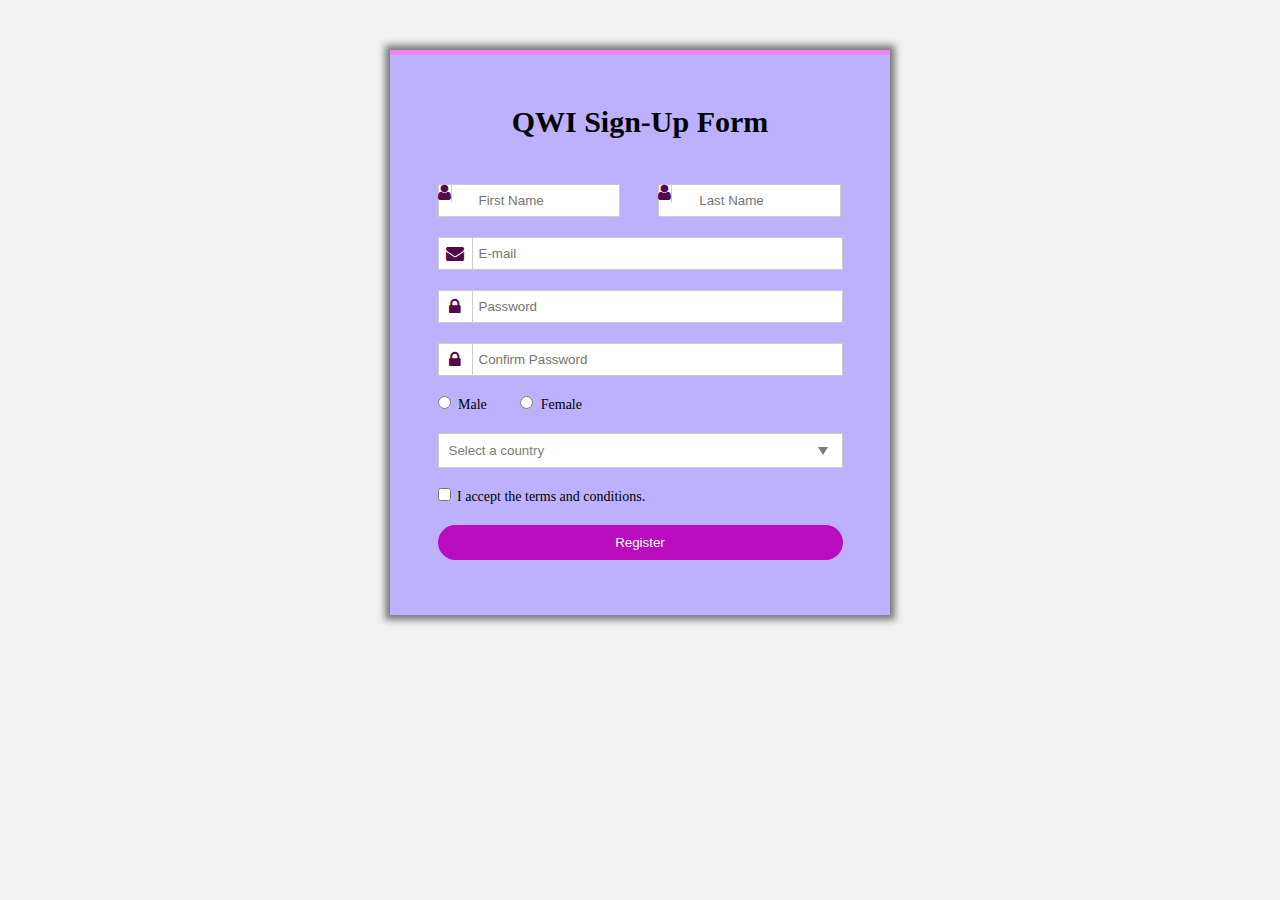
<file: A form/index.html>
<!DOCTYPE html>
<html lang="en">
<head>
    <meta charset="UTF-8">
    <meta http-equiv="X-UA-Compatible" content="IE=edge">
    <meta name="viewport" content="width=device-width, initial-scale=1.0">
    <title>Quickway Infosystems</title>
<link rel="stylesheet" type="text/css" href="index.css">
<link rel="stylesheet" href="https://cdnjs.cloudflare.com/ajax/libs/font-awesome/4.7.0/css/font-awesome.min.css">
</head>
<body>
    <div class="container">
        <h2>QWI Sign-Up Form</h2>
        <div class="form-container">
            <form>
                <div class="input-name">
                    <i class="fa fa-user"></i>
                    <input type="text" placeholder="First Name" class="name">
                    <span>
                        <i class="fa fa-user"></i>
                        <input type="text" placeholder="Last Name" class="name">
                    </span>
                </div>

                <div class="input-name">
                    <i class="fa fa-envelope email"></i>
                    <input type="email" placeholder="E-mail" class="text-name">
                </div>

                <div class="input-name">
                    <i class="fa fa-lock lock"></i>
                    <input type="password" placeholder="Password" class="text-name">
                </div>

                <div class="input-name">
                    <i class="fa fa-lock lock"></i>
                    <input type="password" placeholder="Confirm Password" class="text-name">
                </div>

                <div class="input-name">
                    <input type="radio" class="radio-button" name="r1">
                    <label style="margin-right: 30px;">Male</label>

                    <input type="radio" class="radio-button" name="r1">
                    <label>Female</label>
                </div>

                <div class="input-name">
                   <select class="country">
                    <option>Select a country</option>
                    <option>India</option>
                    <option>USA</option>
                    <option>England</option>
                    <option>New Zealand</option>
                   </select> 
                    <div class="arrow"></div>
                </div>

                <div class="input-name">
                    <input type="checkbox" class="check-button">
                    <label for="check-button" class="check">I accept the terms and conditions.</label>
                </div>

                <div class="input-name">
                    <input type="submit" class="button" value="Register">
                    
                </div>

            </form>
        </div>
    </div>
</body>
</html>
</file>
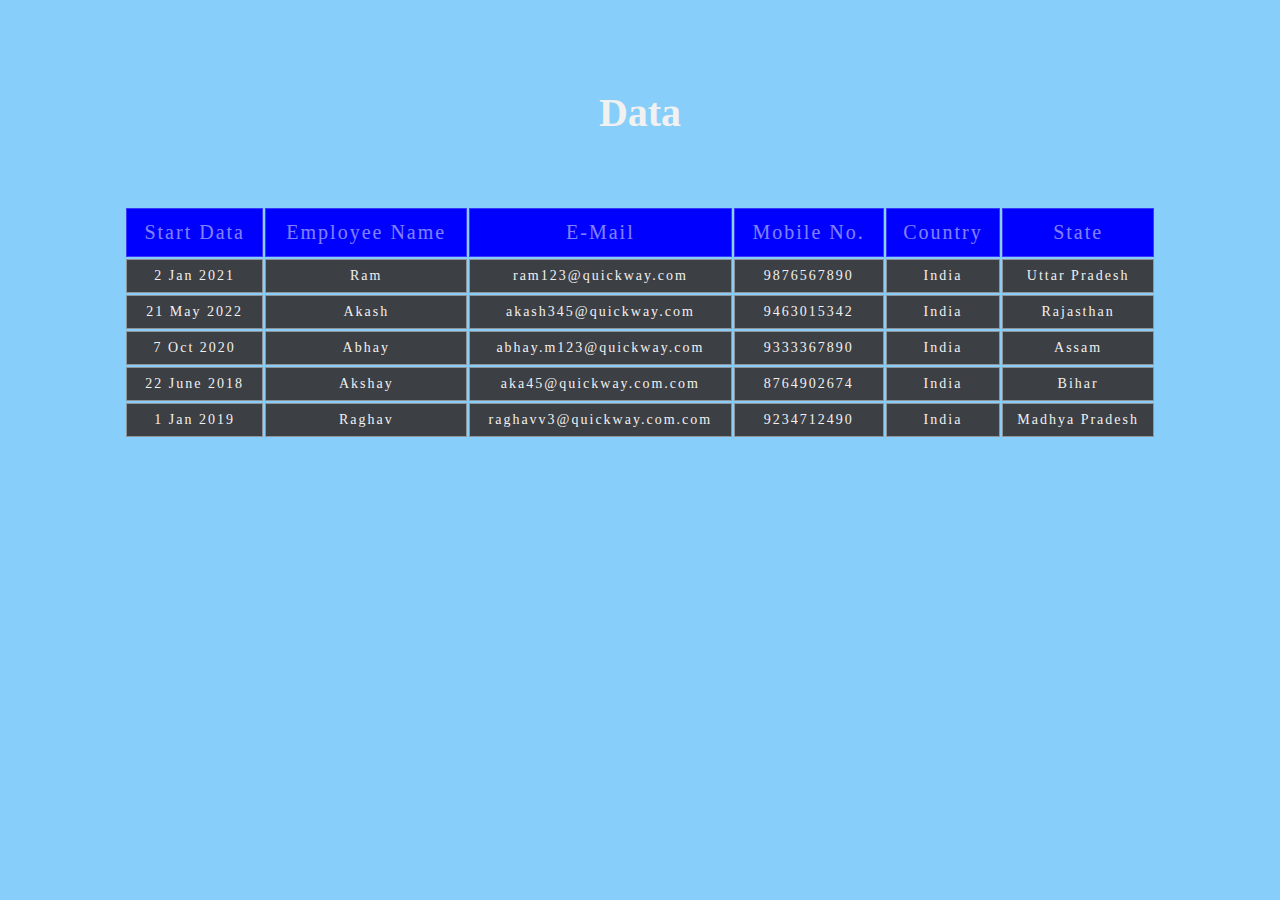
<file: A TABLE/index.html>
<!DOCTYPE html>
<html lang="en">
<head>
    <meta charset="UTF-8">
    <meta http-equiv="X-UA-Compatible" content="IE=edge">
    <meta name="viewport" content="width=device-width, initial-scale=1.0">
    <title>QWI Table</title>
    <style type="text/css">
        * {
            margin: 0;
            padding: 0;
            box-sizing: border-box;
        }

        body {
            background-color: lightskyblue;
            font-family: 'Trebuchet MS';
            padding: 50px;
        }

        .table-container {
            padding: 2% 5%;
            margin: 15px;
        }

        .heading {
            font-size: 40px;
            text-align: center;
            color: #f1f1f1;
            margin-bottom: 70px;
        }

        .table {
            width: 100%;
        }

        .table thead {
            background-color: blue;
        }

        .table thead tr th {
            font-size: 20px;
            font-weight: 200;
            letter-spacing: 2px;
            color: #ffffff;
            opacity: 0.5;
            padding: 12px;
            vertical-align: top;
            border: 1px solid #dee2e685;
        }

        .table tbody tr td {
            font-size: 14px;
            letter-spacing: 2px;
            font-weight: normal;
            color: #f1f1f1;
            background-color: #3c3f44;
            padding: 8px;
            text-align: center;
            border: 1px solid #dee2e685;
        }
    </style>
</head>
<body>
    <div class="table-container">
        <h1 class="heading">Data</h1>
        <table class="table">
            <thead>
                <tr>
                    <th>Start Data</th>
                    <th>Employee Name</th>
                    <th>E-Mail</th>
                    <th>Mobile No.</th>
                    <th>Country</th>
                    <th>State</th>
                </tr>
            </thead>
            <tbody>
                <tr>
                    <td data-label="Start Date">2 Jan 2021</td>
                    <td data-label="Employee Name">Ram</td>
                    <td data-label="E-Mail">ram123@quickway.com</td>
                    <td data-label="Mobile no.">9876567890</td>
                    <td data-label="Country">India</td>
                    <td data-label="State">Uttar Pradesh</td>
                </tr>

                <tr>
                    <td data-label="Start Date">21 May 2022</td>
                    <td data-label="Employee Name">Akash</td>
                    <td data-label="E-Mail">akash345@quickway.com</td>
                    <td data-label="Mobile no.">9463015342</td>
                    <td data-label="Country">India</td>
                    <td data-label="State">Rajasthan</td>
                </tr>

                <tr>
                    <td data-label="Start Date">7 Oct 2020</td>
                    <td data-label="Employee Name">Abhay</td>
                    <td data-label="E-Mail">abhay.m123@quickway.com</td>
                    <td data-label="Mobile no.">9333367890</td>
                    <td data-label="Country">India</td>
                    <td data-label="State">Assam</td>
                </tr>

                <tr>
                    <td data-label="Start Date">22 June 2018</td>
                    <td data-label="Employee Name">Akshay</td>
                    <td data-label="E-Mail">aka45@quickway.com.com</td>
                    <td data-label="Mobile no.">8764902674</td>
                    <td data-label="Country">India</td>
                    <td data-label="State">Bihar</td>
                </tr>

                <tr>
                    <td data-label="Start Date">1 Jan 2019</td>
                    <td data-label="Employee Name">Raghav</td>
                    <td data-label="E-Mail">raghavv3@quickway.com.com</td>
                    <td data-label="Mobile no.">9234712490</td>
                    <td data-label="Country">India</td>
                    <td data-label="State">Madhya Pradesh</td>
                </tr>
            </tbody>
        </table>
    </div>
</body>
</html>
</file>
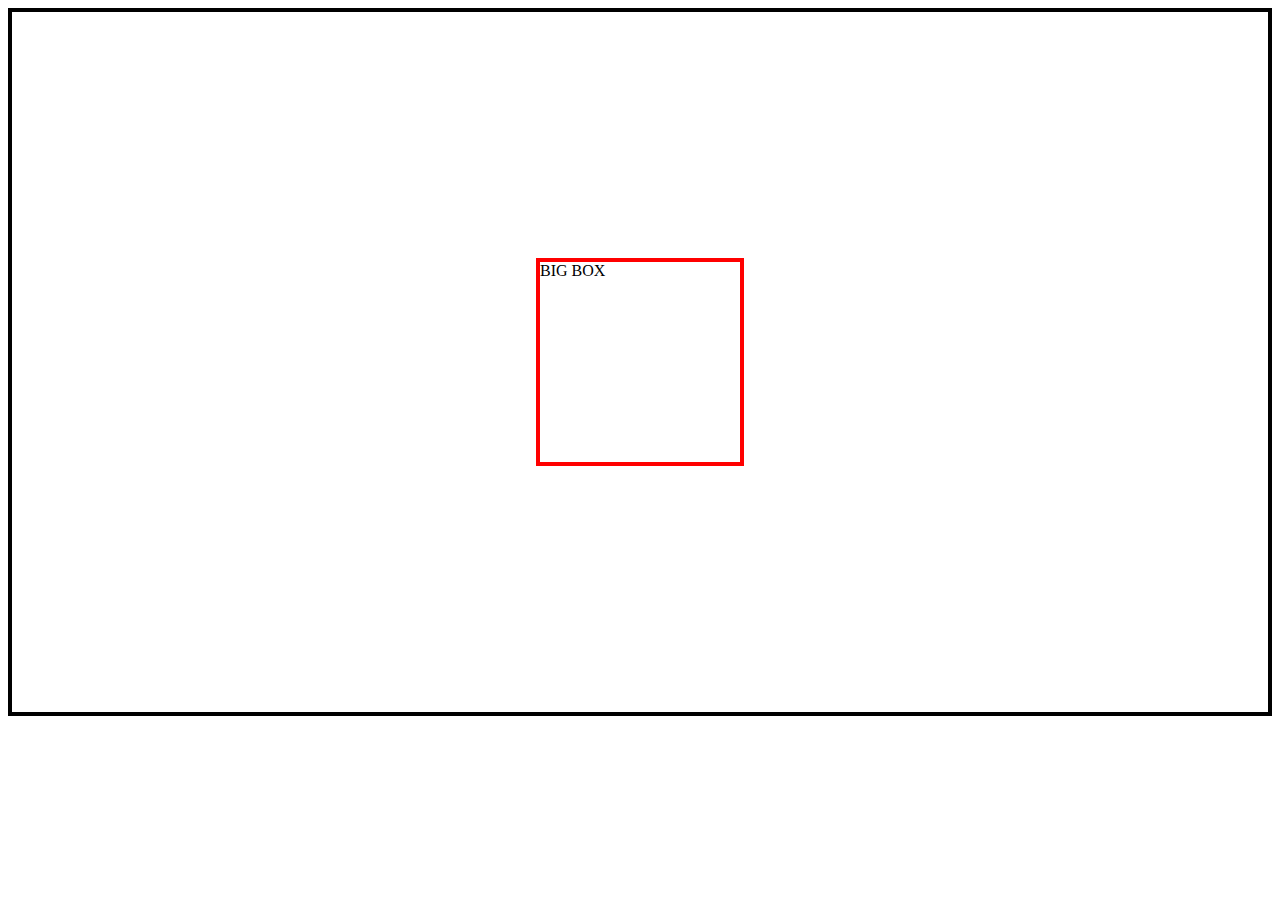
<file: rotating box/index.html>
<!DOCTYPE html>
<html lang="en">
<head>
    <meta charset="UTF-8">
    <meta name="viewport" content="width=device-width, initial-scale=1.0">
    <title>Document</title>
    <link rel="stylesheet" href="style.css">
</head>
<body>
    
    <div class="flex-container">
        <div class="big-box">
            <div class="boxname" >BIG BOX</div>
        </div>
    </div>
</body>
</html>
</file>
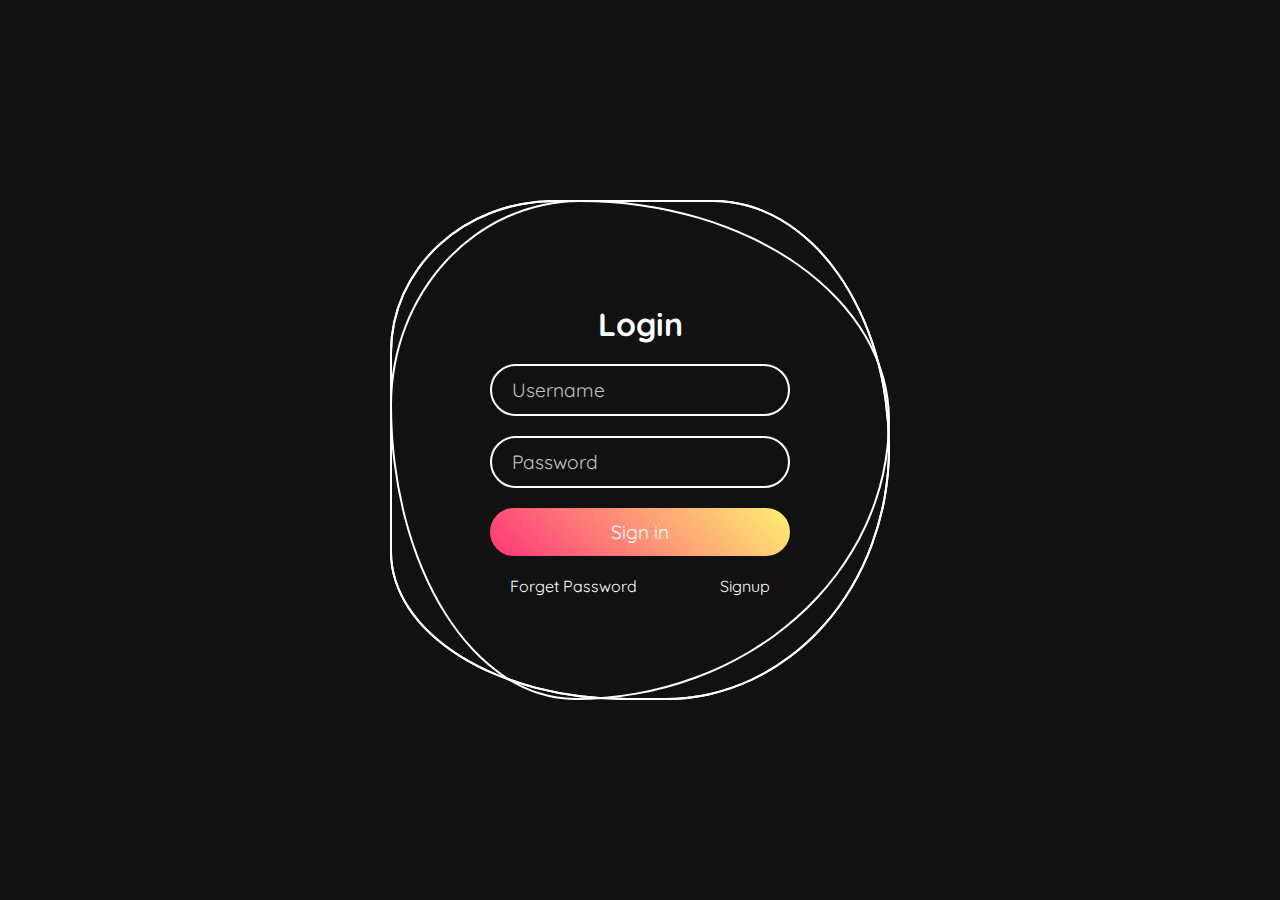
<file: A form/indexnew.html>
<!DOCTYPE html>
<html lang="en">
  <head>
    <meta charset="UTF-8" />
    <meta name="viewport" content="width=device-width, initial-scale=1.0" />
    <title>Document</title>
    <link rel="stylesheet" href="stylenew.css" />
  </head>
  <body>
    <!--ring div starts here-->
    <div class="ring">
      <i style="--clr: #00ff0a"></i>
      <i style="--clr: #ff0057"></i>
      <i style="--clr: #fffd44"></i>
      <div class="login">
        <h2>Login</h2>
        <div class="inputBx">
          <input type="text" placeholder="Username" />
        </div>
        <div class="inputBx">
          <input type="password" placeholder="Password" />
        </div>
        <div class="inputBx">
          <input type="submit" value="Sign in" />
        </div>
        <div class="links">
          <a href="#">Forget Password</a>
          <a href="#">Signup</a>
        </div>
      </div>
    </div>
    <!--ring div ends here-->
  </body>
</html>
</file>
<file: A form/index.css>
* {
    margin: 0;
    padding: 0;
    box-sizing: border-box;
}

body {
    font-size: 14px;
    background: #f2f2f2;
}

.container {
    background-color: rgb(189, 177, 253);
    width: 500px;
    padding: 25px;
    margin: 50px auto 0;
    border-top: 5px solid violet;
    box-shadow: 0 0 7px 5px rgba(0,0, 0, 0.5);
}

.container h2 {
    font-size: 30px;
    line-height: 24px;
    padding: 30px;
    text-align: center;
}

.input-name {
    width: 90%;
    position: relative;
    margin: 20px auto;
}

.lock {
    padding: 8px 11px;

}

.name {
    width: 45%;
    padding: 8px 0 8px 40px;
}

.input-name span {
    margin-left: 35px;
}

.text-name {
    width: 100%;
    padding: 8px 0 8px 40px;
}

.input-name i {
    position: absolute;
    font-size: 18px;
    color: rgb(87, 7, 76);
    border-right: 1px solid #cccccc;
}

.email {
    padding: 8px;
}

.text-name , .name {
    border: 1px solid #cccccc;
    outline: none;
    -webkit-transition: all 0.30s ease-in-out;
}

.text {
    padding: 8px;
}

.text-name:hover , .name:hover {
    background-color: rgb(245, 214, 240);
}

.text-name:focus , .name:focus {
    border: 1px solid blue;
}

.radio-button {
    margin-right: 4px;
}

.country {
    display: inline-block;
    width: 100%;
    height: 35px;
    padding: 0px  10px;
    cursor: pointer;
    border: 1px solid #cccccc;
    color: #7b7b7b;
    border-radius: 0;
    background: white;
    appearance: none;
}

.country ::-ms-expand
{
    display: none;
}

.country:hover, .country:focus {
    color:blue;
    background: #fafafa;
    border-color: rgb(192, 155, 181);
    outline: none;
}

.arrow {
    position: absolute;
    top: calc(50% - 4px);
    right:15px;
    width: 0;
    height: 0;
    pointer-events: none;
    border-width: 8px 5px 0 5px;
    border-style: solid;
    border-color: #7b7b7b transparent transparent transparent;

}

.country:hover + .arrow, .country:focus + .arrow {
    border-top-color: rgb(193, 84, 243);
}

.check {
    margin-right: 15px;
    position: relative;
    padding: 3px;
}

.button {
    background-color: rgb(185, 12, 190);
    border-radius: 7rem;
    color: white;
    width: 100%;
    line-height: 35px;
    border: none;
    outline: none;
    cursor: pointer;
    margin-bottom: 10px;
}

.button:hover{
    background: rgb(243, 198, 230);
}

@media (max-width: 480px) {
    .container {
        width: 100%;
        padding: 5px;
    }
    .input-name {
        margin-bottom: -10px;
    }
    .name {
        width: 100%;
        padding: 8px 0 8px 40px;
        margin-bottom: 10px;
    }
    .input-name span {
        padding: 0;
        margin: 0;
    }
    .form-container {
        width: 100%;
    }
}
</file>
<file: rotating box/style.css>
.flex-container {
    display: flex;
    border: 4px solid black;
    height: 700px;
    align-items: center;
    justify-content: center;
    
}

.big-box {
    border: 4px solid red;
    height: 200px;
    width: 200px;
    cursor: pointer;
}

@keyframes animate {
    from {
        transform: rotate(0deg);
        
    }

    to {
        transform: rotate(10020deg);
    }
}

.big-box:hover {
    background-color: aqua;
    animation-name: animate;
    animation-timing-function: linear;
    animation-iteration-count: infinite;
    animation-duration: 15s;
    border-radius: 1rem;
    border-color: blueviolet;

}
</file>
<file: A form/stylenew.css>
@import url("https://fonts.googleapis.com/css2?family=Quicksand:wght@300&display=swap");
* {
  margin: 0;
  padding: 0;
  box-sizing: border-box;
  font-family: "Quicksand", sans-serif;
}
body {
  display: flex;
  justify-content: center;
  align-items: center;
  min-height: 100vh;
  background: #111;
  width: 100%;
  overflow: hidden;
}
.ring {
  position: relative;
  width: 500px;
  height: 500px;
  display: flex;
  justify-content: center;
  align-items: center;
}
.ring i {
  position: absolute;
  inset: 0;
  border: 2px solid #fff;
  transition: 0.5s;
}
.ring i:nth-child(1) {
  border-radius: 38% 62% 63% 37% / 41% 44% 56% 59%;
  animation: animate 6s linear infinite;
}
.ring i:nth-child(2) {
  border-radius: 41% 44% 56% 59%/38% 62% 63% 37%;
  animation: animate 4s linear infinite;
}
.ring i:nth-child(3) {
  border-radius: 41% 44% 56% 59%/38% 62% 63% 37%;
  animation: animate2 10s linear infinite;
}
.ring:hover i {
  border: 6px solid var(--clr);
  filter: drop-shadow(0 0 20px var(--clr));
}
@keyframes animate {
  0% {
    transform: rotate(0deg);
  }
  100% {
    transform: rotate(360deg);
  }
}
@keyframes animate2 {
  0% {
    transform: rotate(360deg);
  }
  100% {
    transform: rotate(0deg);
  }
}
.login {
  position: absolute;
  width: 300px;
  height: 100%;
  display: flex;
  justify-content: center;
  align-items: center;
  flex-direction: column;
  gap: 20px;
}
.login h2 {
  font-size: 2em;
  color: #fff;
}
.login .inputBx {
  position: relative;
  width: 100%;
}
.login .inputBx input {
  position: relative;
  width: 100%;
  padding: 12px 20px;
  background: transparent;
  border: 2px solid #fff;
  border-radius: 40px;
  font-size: 1.2em;
  color: #fff;
  box-shadow: none;
  outline: none;
}
.login .inputBx input[type="submit"] {
  width: 100%;
  background: #0078ff;
  background: linear-gradient(45deg, #ff357a, #fff172);
  border: none;
  cursor: pointer;
}
.login .inputBx input::placeholder {
  color: rgba(255, 255, 255, 0.75);
}
.login .links {
  position: relative;
  width: 100%;
  display: flex;
  align-items: center;
  justify-content: space-between;
  padding: 0 20px;
}
.login .links a {
  color: #fff;
  text-decoration: none;
}
</file>
